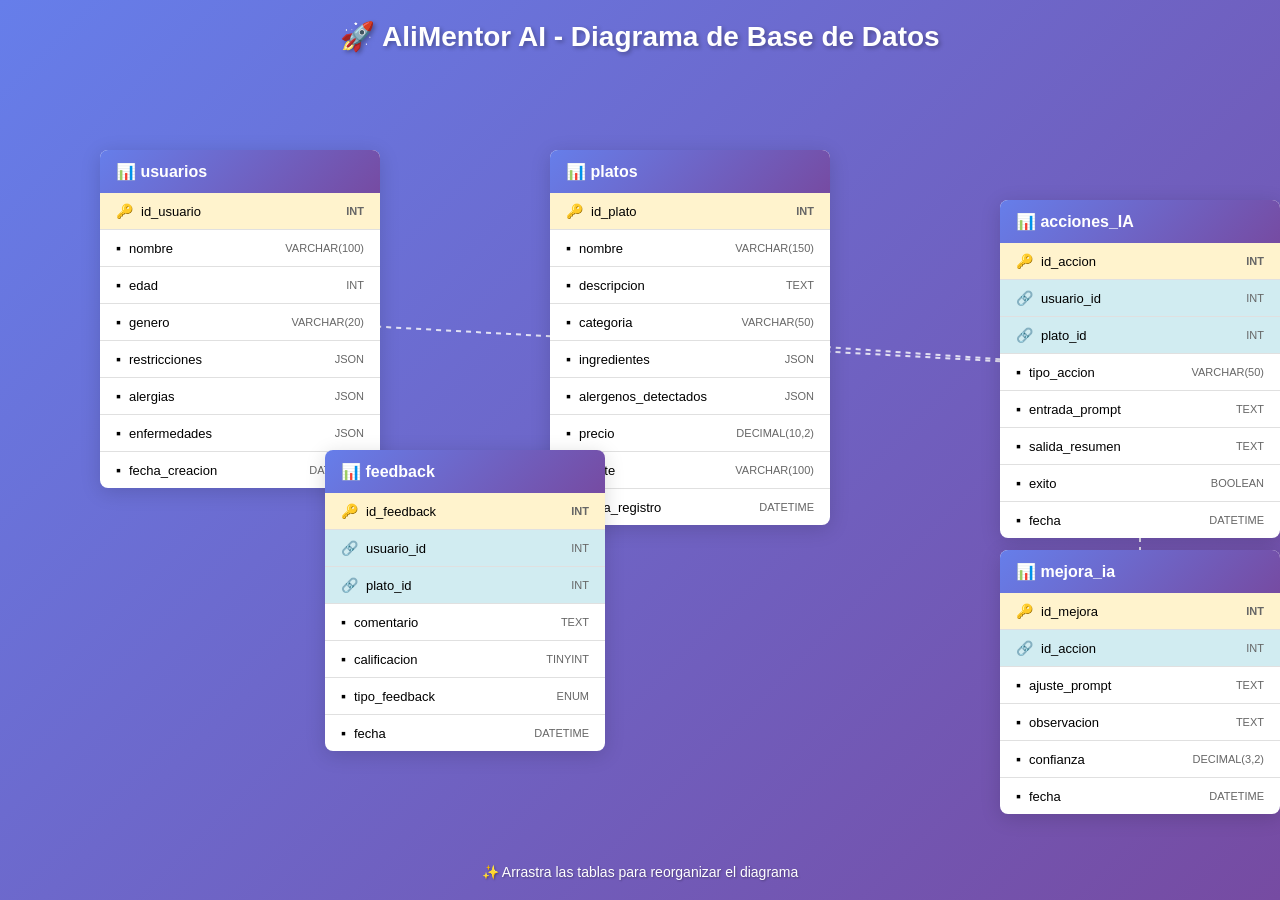
<file: Frond/BD.html>
<!DOCTYPE html>
<html lang="es">
<head>
    <meta charset="UTF-8">
    <meta name="viewport" content="width=device-width, initial-scale=1.0">
    <title>Diagrama BD - AliMentor AI</title>
    <style>
        * {
            margin: 0;
            padding: 0;
            box-sizing: border-box;
        }

        body {
            font-family: 'Segoe UI', Tahoma, Geneva, Verdana, sans-serif;
            background: linear-gradient(135deg, #667eea 0%, #764ba2 100%);
            overflow: hidden;
            height: 100vh;
        }

        #canvas {
            width: 100%;
            height: 100vh;
            position: relative;
            cursor: grab;
        }

        #canvas.grabbing {
            cursor: grabbing;
        }

        svg {
            position: absolute;
            top: 0;
            left: 0;
            width: 100%;
            height: 100%;
            pointer-events: none;
            z-index: 1;
        }

        .table {
            position: absolute;
            background: white;
            border-radius: 8px;
            box-shadow: 0 4px 20px rgba(0,0,0,0.15);
            min-width: 280px;
            cursor: move;
            z-index: 10;
            user-select: none;
        }

        .table-header {
            background: linear-gradient(135deg, #667eea 0%, #764ba2 100%);
            color: white;
            padding: 12px 16px;
            border-radius: 8px 8px 0 0;
            font-weight: bold;
            font-size: 16px;
            display: flex;
            align-items: center;
            gap: 8px;
        }

        .table-body {
            padding: 0;
        }

        .field {
            padding: 10px 16px;
            border-bottom: 1px solid #e0e0e0;
            font-size: 13px;
            display: flex;
            align-items: center;
            gap: 8px;
        }

        .field:last-child {
            border-bottom: none;
        }

        .field.primary-key {
            background: #fff3cd;
            font-weight: 600;
        }

        .field.foreign-key {
            background: #d1ecf1;
        }

        .key-icon {
            font-size: 14px;
        }

        .field-name {
            flex: 1;
            font-weight: 500;
        }

        .field-type {
            color: #666;
            font-size: 11px;
        }

        line {
            stroke: #ffffff;
            stroke-width: 2;
            stroke-dasharray: 5, 5;
            opacity: 0.8;
        }

        .title {
            position: absolute;
            top: 20px;
            left: 50%;
            transform: translateX(-50%);
            color: white;
            font-size: 28px;
            font-weight: bold;
            text-shadow: 2px 2px 4px rgba(0,0,0,0.3);
            z-index: 100;
        }

        .instructions {
            position: absolute;
            bottom: 20px;
            left: 50%;
            transform: translateX(-50%);
            color: white;
            font-size: 14px;
            text-shadow: 1px 1px 2px rgba(0,0,0,0.3);
            z-index: 100;
            text-align: center;
        }
    </style>
</head>
<body>
    <div class="title">🚀 AliMentor AI - Diagrama de Base de Datos</div>
    <div class="instructions">✨ Arrastra las tablas para reorganizar el diagrama</div>
    
    <div id="canvas">
        <svg id="connections"></svg>
    </div>

    <script>
        const tables = [
            {
                name: 'usuarios',
                x: 100,
                y: 150,
                fields: [
                    { name: 'id_usuario', type: 'INT', isPK: true },
                    { name: 'nombre', type: 'VARCHAR(100)' },
                    { name: 'edad', type: 'INT' },
                    { name: 'genero', type: 'VARCHAR(20)' },
                    { name: 'restricciones', type: 'JSON' },
                    { name: 'alergias', type: 'JSON' },
                    { name: 'enfermedades', type: 'JSON' },
                    { name: 'fecha_creacion', type: 'DATETIME' }
                ]
            },
            {
                name: 'platos',
                x: 550,
                y: 150,
                fields: [
                    { name: 'id_plato', type: 'INT', isPK: true },
                    { name: 'nombre', type: 'VARCHAR(150)' },
                    { name: 'descripcion', type: 'TEXT' },
                    { name: 'categoria', type: 'VARCHAR(50)' },
                    { name: 'ingredientes', type: 'JSON' },
                    { name: 'alergenos_detectados', type: 'JSON' },
                    { name: 'precio', type: 'DECIMAL(10,2)' },
                    { name: 'fuente', type: 'VARCHAR(100)' },
                    { name: 'fecha_registro', type: 'DATETIME' }
                ]
            },
            {
                name: 'feedback',
                x: 325,
                y: 450,
                fields: [
                    { name: 'id_feedback', type: 'INT', isPK: true },
                    { name: 'usuario_id', type: 'INT', isFK: true },
                    { name: 'plato_id', type: 'INT', isFK: true },
                    { name: 'comentario', type: 'TEXT' },
                    { name: 'calificacion', type: 'TINYINT' },
                    { name: 'tipo_feedback', type: 'ENUM' },
                    { name: 'fecha', type: 'DATETIME' }
                ]
            },
            {
                name: 'acciones_IA',
                x: 1000,
                y: 200,
                fields: [
                    { name: 'id_accion', type: 'INT', isPK: true },
                    { name: 'usuario_id', type: 'INT', isFK: true },
                    { name: 'plato_id', type: 'INT', isFK: true },
                    { name: 'tipo_accion', type: 'VARCHAR(50)' },
                    { name: 'entrada_prompt', type: 'TEXT' },
                    { name: 'salida_resumen', type: 'TEXT' },
                    { name: 'exito', type: 'BOOLEAN' },
                    { name: 'fecha', type: 'DATETIME' }
                ]
            },
            {
                name: 'mejora_ia',
                x: 1000,
                y: 550,
                fields: [
                    { name: 'id_mejora', type: 'INT', isPK: true },
                    { name: 'id_accion', type: 'INT', isFK: true },
                    { name: 'ajuste_prompt', type: 'TEXT' },
                    { name: 'observacion', type: 'TEXT' },
                    { name: 'confianza', type: 'DECIMAL(3,2)' },
                    { name: 'fecha', type: 'DATETIME' }
                ]
            }
        ];

        const connections = [
            { from: 'feedback', to: 'usuarios', fromField: 'usuario_id' },
            { from: 'feedback', to: 'platos', fromField: 'plato_id' },
            { from: 'acciones_IA', to: 'usuarios', fromField: 'usuario_id' },
            { from: 'acciones_IA', to: 'platos', fromField: 'plato_id' },
            { from: 'mejora_ia', to: 'acciones_IA', fromField: 'id_accion' }
        ];

        const canvas = document.getElementById('canvas');
        const svg = document.getElementById('connections');

        // Crear tablas
        tables.forEach(table => {
            const tableEl = document.createElement('div');
            tableEl.className = 'table';
            tableEl.style.left = table.x + 'px';
            tableEl.style.top = table.y + 'px';
            tableEl.dataset.tableName = table.name;

            const header = document.createElement('div');
            header.className = 'table-header';
            header.innerHTML = `📊 ${table.name}`;
            tableEl.appendChild(header);

            const body = document.createElement('div');
            body.className = 'table-body';
            
            table.fields.forEach(field => {
                const fieldEl = document.createElement('div');
                fieldEl.className = 'field';
                if (field.isPK) fieldEl.classList.add('primary-key');
                if (field.isFK) fieldEl.classList.add('foreign-key');
                
                const icon = field.isPK ? '🔑' : field.isFK ? '🔗' : '▪️';
                fieldEl.innerHTML = `
                    <span class="key-icon">${icon}</span>
                    <span class="field-name">${field.name}</span>
                    <span class="field-type">${field.type}</span>
                `;
                body.appendChild(fieldEl);
            });
            
            tableEl.appendChild(body);
            canvas.appendChild(tableEl);

            // Hacer draggable
            let isDragging = false;
            let offsetX, offsetY;

            tableEl.addEventListener('mousedown', (e) => {
                isDragging = true;
                offsetX = e.clientX - tableEl.offsetLeft;
                offsetY = e.clientY - tableEl.offsetTop;
                tableEl.style.zIndex = '100';
            });

            document.addEventListener('mousemove', (e) => {
                if (isDragging && e.target.closest('.table') === tableEl) {
                    const x = e.clientX - offsetX;
                    const y = e.clientY - offsetY;
                    tableEl.style.left = x + 'px';
                    tableEl.style.top = y + 'px';
                    table.x = x;
                    table.y = y;
                    drawConnections();
                }
            });

            document.addEventListener('mouseup', () => {
                if (isDragging) {
                    isDragging = false;
                    tableEl.style.zIndex = '10';
                }
            });
        });

        function drawConnections() {
            svg.innerHTML = '';
            
            connections.forEach(conn => {
                const fromTable = tables.find(t => t.name === conn.from);
                const toTable = tables.find(t => t.name === conn.to);
                
                if (!fromTable || !toTable) return;

                const fromEl = document.querySelector(`[data-table-name="${conn.from}"]`);
                const toEl = document.querySelector(`[data-table-name="${conn.to}"]`);
                
                const fromX = fromTable.x + fromEl.offsetWidth / 2;
                const fromY = fromTable.y + fromEl.offsetHeight / 2;
                const toX = toTable.x + toEl.offsetWidth / 2;
                const toY = toTable.y + toEl.offsetHeight / 2;

                const line = document.createElementNS('http://www.w3.org/2000/svg', 'line');
                line.setAttribute('x1', fromX);
                line.setAttribute('y1', fromY);
                line.setAttribute('x2', toX);
                line.setAttribute('y2', toY);
                svg.appendChild(line);
            });
        }

        // Dibujar conexiones iniciales
        drawConnections();

        // Redibujar al cambiar tamaño de ventana
        window.addEventListener('resize', drawConnections);
    </script>
</body>
</html>
</file>
